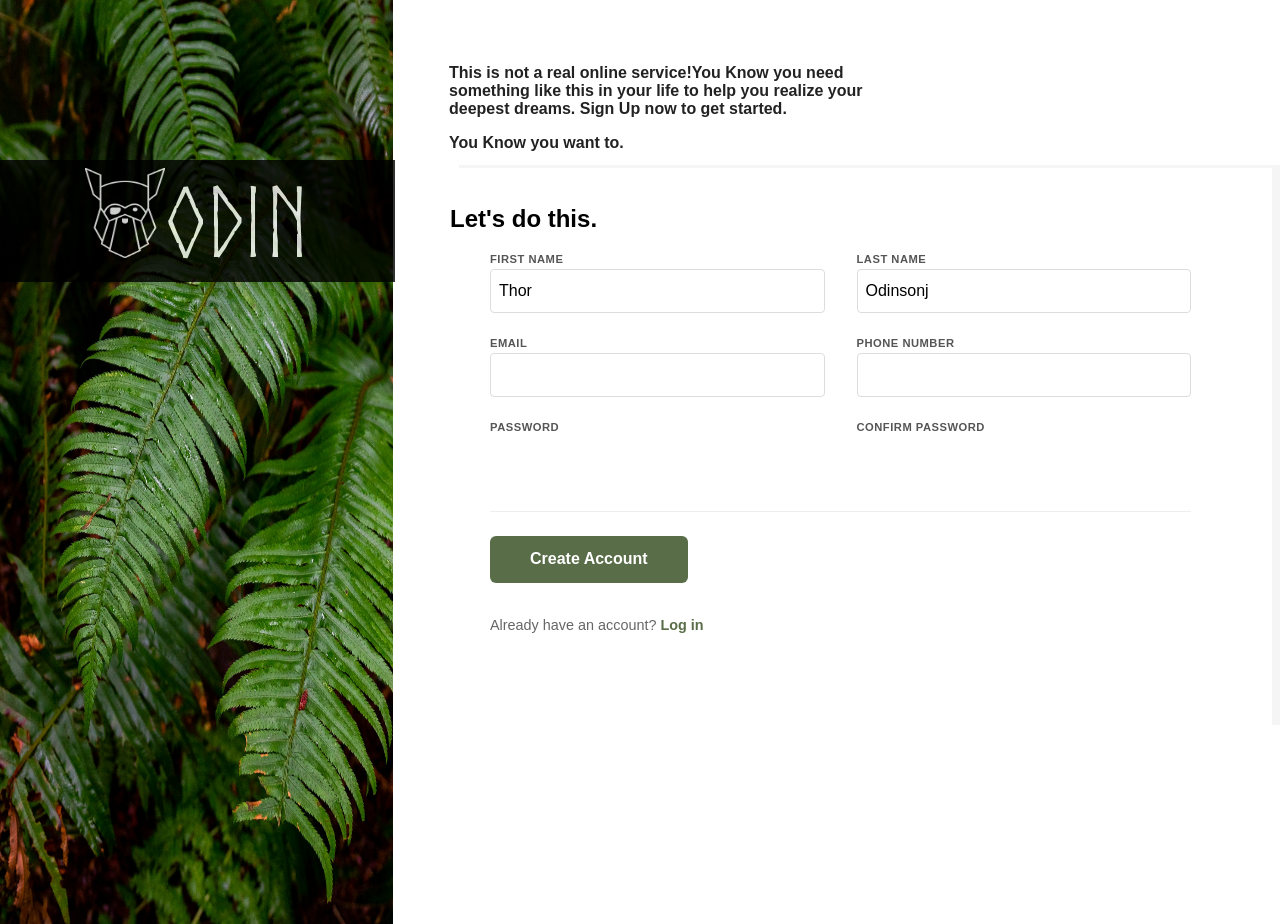
<file: index.html>
<!DOCTYPE html>
<html lang="en">
<head>
    <meta charset="UTF-8">
    <meta name="viewport" content="width=device-width, initial-scale=1.0">
    <title>Sign-up Form</title>
    <link rel="stylesheet" href="style.css">
</head>
<body>
    <div class="left-section">
        <div class="background-img">
        <img src="Background.jpg" alt="Background image" height="" width="401">
        </div>
        <div class="Odin-img">
            <img src="Odin-Logo.png" alt="Odin Logo" height="90" width="80">
            <div class="image-text">
                Odin
            </div>
        </div>
    </div>
    <div class="right-section">
        <div class="header">
            <p>This is not a real online service!You Know you need something
                like this in your life to help you realize your deepest
                dreams. Sign Up now to get started.
            </p>
            <p>You Know you want to.</p>
        </div>
        <div class="main">
                <h2>Let's do this.</h2>
                
            <form class="form-main" action="#" method="post">
            <div class="form-row">
            <div class="form-group">
              <label for="first-name">FIRST NAME</label>
              <input type="text" id="first-name" name="first-name" value="Thor" required>
            </div>
            
            <div class="form-group">
              <label for="last-name">LAST NAME</label>
              <input type="text" id="last-name" name="last-name" value="Odinsonj" required>
            </div>
            </div>
          
            <div class="form-row">
            <div class="form-group">
              <label for="email">EMAIL</label>
              <input type="email" id="email" name="email" required>
            </div>
            
            <div class="form-group">
              <label for="phone">PHONE NUMBER</label>
              <input type="tel" id="phone" name="phone">
            </div>
            </div>
          
            <div class="form-row">
            <div class="form-group">
              <label for="password">PASSWORD</label>
              <input type="password" id="password" name="password" required>
            </div>
            
            <div class="form-group">
              <label for="confirm-password">CONFIRM PASSWORD</label>
              <input type="password" id="confirm-password" name="confirm-password" required>
            </div>
            </div>
          
            <div class="form-actions">
            <button type="submit" class="btn-create">Create Account</button>
            <p class="login-link">Already have an account? <a href="#">Log in</a></p>
            </div>
        </form>
        </div>
    </div>

</body>
</html>
</file>
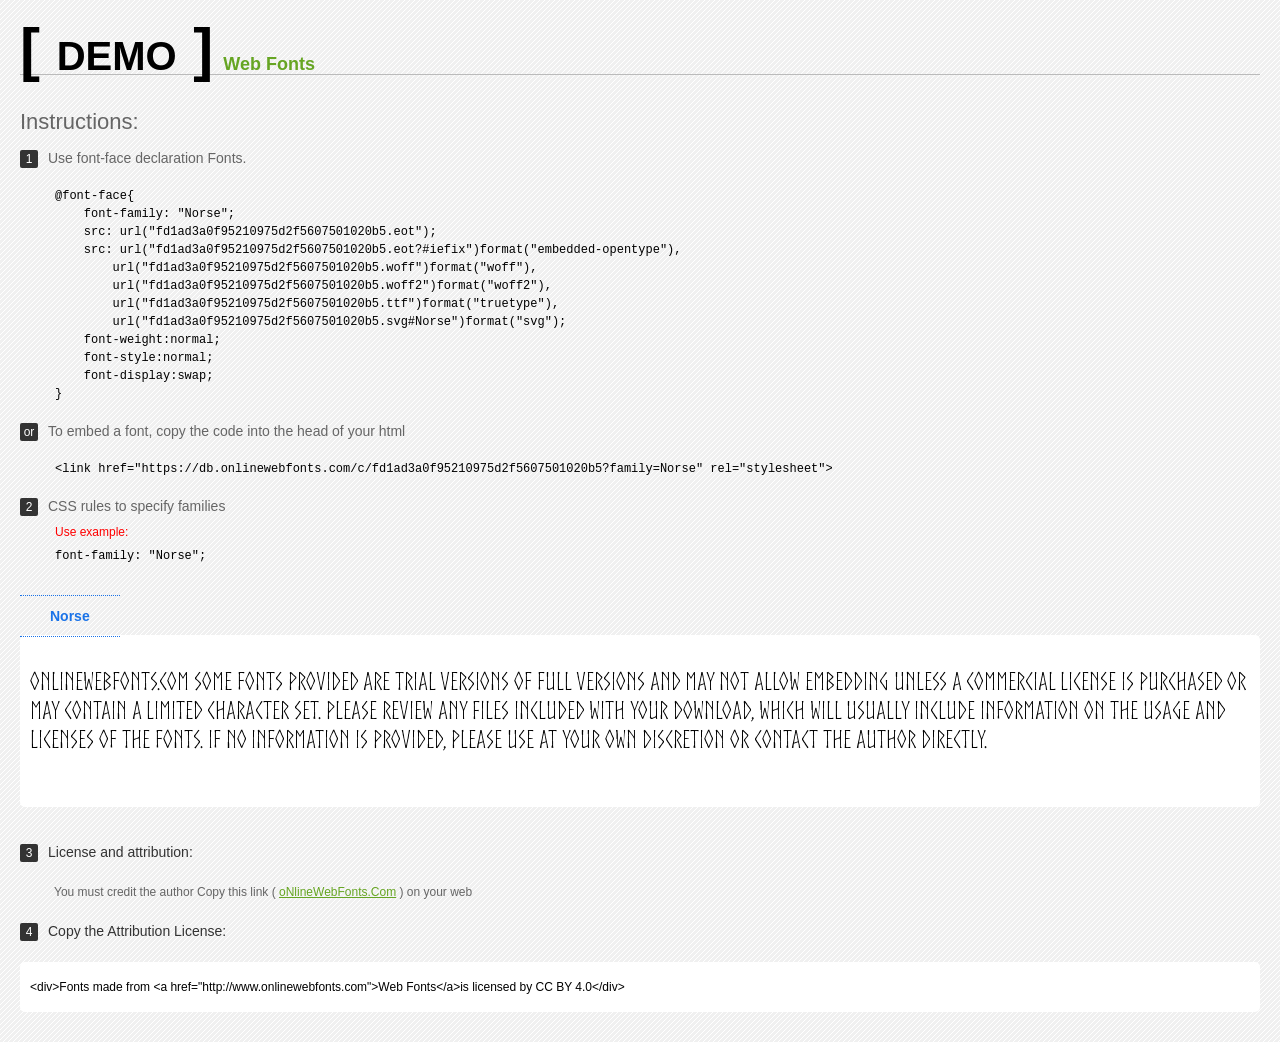
<file: Norse-font/Norse/Web Fonts/Web Fonts Demo.html>
<!doctype html>
<html>
<head>
<meta charset="utf-8">
<title>Norse Fonts Demo</title>
<style type="text/css">
*{margin:0;padding:0;list-style-type:none;}body{font-family:Arial,Helvetica,sans-serif;line-height:1.5;font-size:16px;padding:20px;color:#333;background-image:url([data-uri]);}a{color:#66A523;}a:hover,.g:hover{opacity:0.7;}h1{font-size:60px;border-bottom:1px solid #bbb;line-height:20px;color:#000;text-transform:uppercase;margin-top:20px;}h1 a{font-size:18px;color:#66A523;text-decoration:none;text-transform:capitalize;margin-left:10px;}h1 font{font-size:40px;}.info{float:left;font-size:14px;margin-top:30px;color:#666;}.info .inst{font-size:22px;margin-bottom:10px;}.info span,.by span{color:#fff;border-radius:2px;display:inline-block;width:18px;height:18px;text-align:center;margin-right:10px;background-color:#333333;font-size:12px;line-height:18px;}.info .exs{font-size:12px;color:#666;margin-left:35px;display:block;}.info .exs font{color:#f00;line-height:30px;}.demo{float:left;width:100%;height:auto;padding-bottom:10px;margin-top:70px;background-color:#FFF;border-radius:5px;}.demo a{color:#1a73e8;float:left;font-weight:bold;font-size:14px;padding-right:30px;padding-left:30px;position:relative;border-top-width:1px;border-top-style:dotted;border-top-color:#1A73E8;text-decoration:none;border-bottom-width:1px;border-bottom-style:dotted;border-bottom-color:#1A73E8;line-height:40px;margin-top:-40px;}.demo .t{font-size:24px;float:left;width:calc(100% - 20px);color:#000;height:120px;margin-top:20px;line-height:1.2em;overflow-x:hidden;padding:10px;}.by{padding-top:15px;float:left;width:100%;margin-top:10px;margin-right:0;margin-bottom:10px;margin-left:0;font-size:14px;color:#666;}.by .b{padding-top:10px;padding-bottom:10px;color:#333;}.by .a{padding-top:10px;padding-bottom:10px;margin-left:34px;font-size:12px;}.te{width:100%;height:auto;border:0px solid #CCC;resize:none;float:left;margin-top:10px;line-height:16px;overflow:hidden;border-radius:5px;color:#000000;background-color:#FFF;font-size:12px;margin-bottom:20px;text-indent:10px;padding-top:17px;padding-bottom:17px;}pre{color:#000;}
</style>
<style type="text/css">

@font-face{
    font-family: "Norse";
    src: url("fd1ad3a0f95210975d2f5607501020b5.eot");
    src: url("fd1ad3a0f95210975d2f5607501020b5.eot?#iefix")format("embedded-opentype"),
        url("fd1ad3a0f95210975d2f5607501020b5.woff")format("woff"),
        url("fd1ad3a0f95210975d2f5607501020b5.woff2")format("woff2"),
        url("fd1ad3a0f95210975d2f5607501020b5.ttf")format("truetype"),
        url("fd1ad3a0f95210975d2f5607501020b5.svg#Norse")format("svg");
    font-weight:normal;
    font-style:normal;
    font-display:swap;
}

</style>
</head>
<body>
<h1> <span>[ <font>Demo</font> ]</span><a href="http://www.onlinewebfonts.com" target="_blank">Web Fonts</a></h1>
<div class="info">
  <div class="inst">Instructions:</div>
  <span>1</span>Use font-face declaration Fonts.
  <div class="exs">
    <pre>

@font-face{
    font-family: "Norse";
    src: url("fd1ad3a0f95210975d2f5607501020b5.eot");
    src: url("fd1ad3a0f95210975d2f5607501020b5.eot?#iefix")format("embedded-opentype"),
        url("fd1ad3a0f95210975d2f5607501020b5.woff")format("woff"),
        url("fd1ad3a0f95210975d2f5607501020b5.woff2")format("woff2"),
        url("fd1ad3a0f95210975d2f5607501020b5.ttf")format("truetype"),
        url("fd1ad3a0f95210975d2f5607501020b5.svg#Norse")format("svg");
    font-weight:normal;
    font-style:normal;
    font-display:swap;
}

</pre>
  </div>
  <span>or</span>To embed a font, copy the code into the head of your html
  <div class="exs">
<br/><pre>&lt;link href=&quot;https://db.onlinewebfonts.com/c/fd1ad3a0f95210975d2f5607501020b5?family=Norse&quot; rel=&quot;stylesheet&quot;&gt;</pre><br/>
  </div>
  <span>2</span>CSS rules to specify families
  <div class="exs"><font>Use example:</font> <br/>
    <pre>
font-family: &quot;Norse&quot;;
</pre>
  </div>
</div>
<!--demo-->
<div class="demo"><a href="https://www.onlinewebfonts.com/download/fd1ad3a0f95210975d2f5607501020b5" target="_blank">Norse</a>
  <div class="t" style='font-family:"Norse"'>
  OnlineWebFonts.Com Some fonts provided are trial versions of full versions and may not allow embedding 
unless a commercial license is purchased or may contain a limited character set. 
Please review any files included with your download, 
which will usually include information on the usage and licenses of the fonts. 
If no information is provided, 
please use at your own discretion or contact the author directly.</div>
</div>
<!--demo-->
<div class="by">
  <div class="b"><span>3</span>License and attribution:</div>
  <div class="a">You must credit the author Copy this link ( <a href="http://www.onlinewebfonts.com" target="_blank">oNlineWebFonts.Com</a> ) on your web</div>
  <div class="b"><span>4</span>Copy the Attribution License:</div>
  <div class="te">&lt;div&gt;Fonts made from &lt;a href="http://www.onlinewebfonts.com"&gt;Web Fonts&lt;/a&gt;is licensed by CC BY 4.0&lt;/div&gt;</div>
</div>
</body>
</html>
</file>
<file: style.css>
@font-face {
  font-family: Norse-Font;
  src: url(Norse-font/Norse/Norse.ttf);
}

body {
    display: flex;
    flex: 2.3;
    min-height: 100vh;
    gap: 2rem;
    font-family: sans-serif;
}

.left-section {
    display: flex;
}

.background-img {
    display: flex;
    margin: -1rem;
}

.Odin-img {
    display: flex ;
    position: absolute;
    top: 10rem;
    left: 0rem;
    background-color: black;
    opacity: 80%;
    padding: 0.5rem 5.3rem 0.5rem 5.3rem;
}


.image-text  {
    display: flex;
    font-family: Norse-Font;
    background-color: black;
    color: white;
    font-size: 6rem;
}

.header {
    font-size: 1rem;
    padding-left: 2.5rem;
    padding-top: 2.5rem;
    padding-right: 2.5rem;
    margin-right: 22.4rem;
    font-size: 1rem;
    font-weight: 600;
    color: #222;
}

.main {
    padding: 2.5rem;
    padding-top: 1rem;
    border: solid 1px white;
    box-shadow: 50px -3px whitesmoke;
}

.form-main {
  padding: 2.5rem;
  padding-top: 0rem;
}

.h2 {
  font-size: 1.5rem;
  margin-bottom: 1.5rem;
  color: #222;
}

.form-row {
  display: flex;
  gap: 2rem;
  margin-bottom: 1.5rem;
}

.form-group {
  flex: 1;
  display: flex;
  flex-direction: column;
}

label {
  font-size: 0.7rem;
  font-weight: 600;
  letter-spacing: 0.5px;
  color: #555;
  margin-bottom: 0.25rem;
  text-transform: uppercase;
}

input {
  padding: 0.75rem 0.5rem;
  border: 1px solid #ddd;
  border-radius: 4px;
  font-size: 1rem;
  transition: border-color 0.2s, box-shadow 0.2s;
}

input:focus {
  outline: none;
  border-color: #4a90e2;
  box-shadow: 0 0 0 3px rgba(74, 144, 226, 0.1);
}

input[type="password"] {
  letter-spacing: 0.3em;
  border-color: #E5E7EB;
}

input[type="password"]:invalid {
  border: red;
}

.form-actions {
  margin-top: 2rem;
  padding-top: 1.5rem;
  border-top: 1px solid #eee;
}

.btn-create {
  background-color: #596D48;
  color: white;
  border: none;
  padding: 0.9rem 2.5rem;
  font-size: 1rem;
  font-weight: 600;
  border-radius: 6px;
  cursor: pointer;
  transition: background-color 0.2s;
  margin-bottom: 1.25rem;
}

.btn-create:hover {
  background-color: #357abd;
}

.login-link {
  font-size: 0.9rem;
  color: #666;
}

.login-link a {
  color: #596D48;
  text-decoration: none;
  font-weight: 600;
}

.login-link a:hover {
  text-decoration: underline;
}

@media (max-width: 640px) {
  .container {
    margin: 1rem;
  }
  
  .form-container {
    padding: 1.5rem;
  }
  
  .form-row {
    flex-direction: column;
    gap: 1rem;
    margin-bottom: 1rem;
  }
  
  .btn-create {
    width: 100%;
  }
}
</file>
